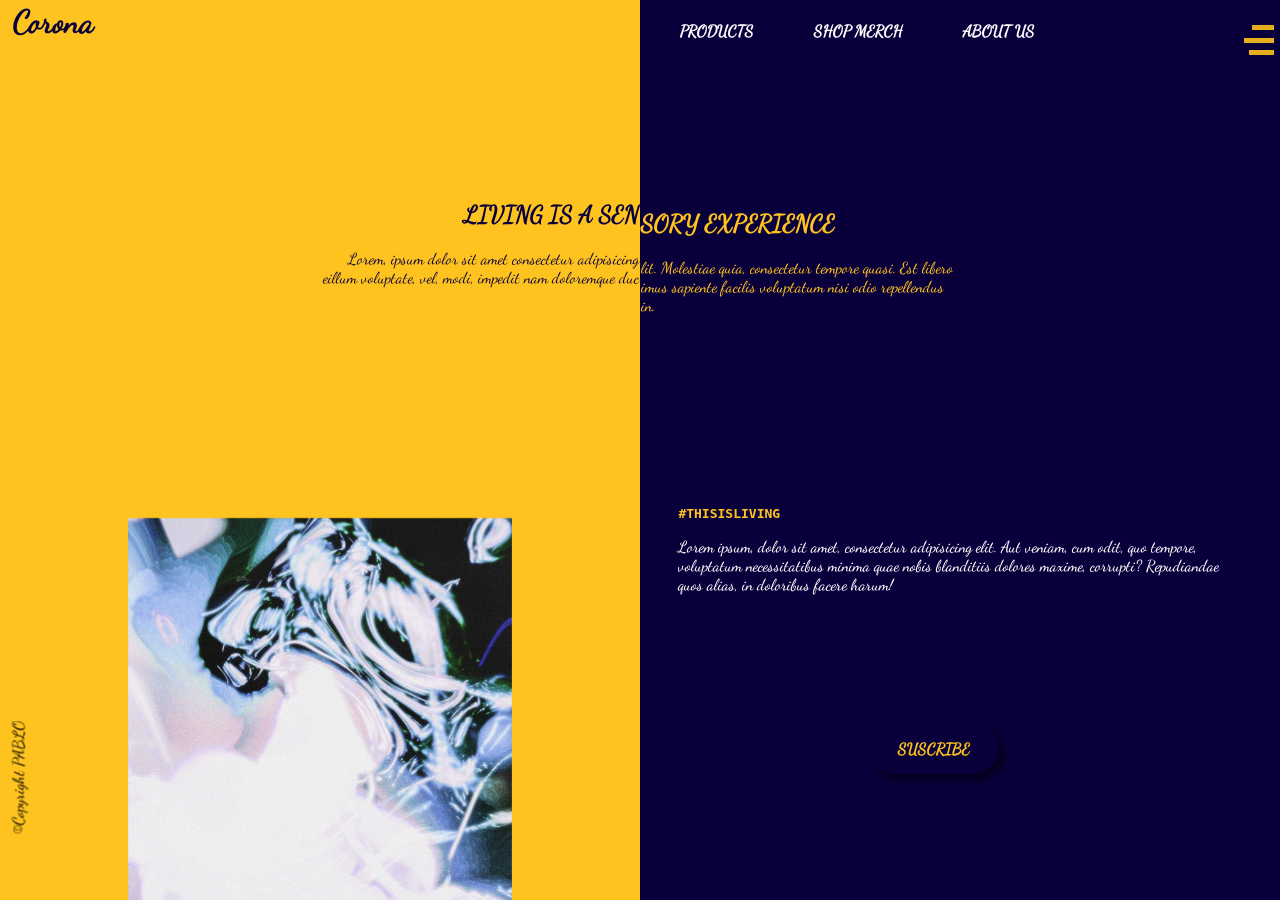
<file: index.html>
<!DOCTYPE html>
<html lang="en">
<head>
	<meta charset="UTF-8">
	<meta name="viewport" content="width=device-width, initial-scale=1.0 max-scale=1.0 min-scale=1.0 user-scalable=no">
	<title>Document2</title>
	<link rel="stylesheet" href="estilos.css">
</head>
<input type="color">
<body>
	<div class="intentodecuadro">
		<p>Lorem ipsum, dolor sit amet, consectetur adipisicing elit. Doloremque ea maiores ipsum illo at officia, beatae cumque saepe odit tenetur quibusdam dolorum deleniti esse obcaecati magnam, recusandae et omnis delectus.</p>
	</div>
	<div class="Color"></div>
	<div class="Color2"></div>
			<main class="Main">
				<h1>Corona </h1>
			</main>
			<nav class="Navigation">
				<ol>
					<li>PRODUCTS</li>
					<li>SHOP MERCH</li>
					<li>ABOUT US</li>
				</ol>
			</nav>
			<aside class="UnAside">
				<div class="Div0"></div>
				<div class="Div1"></div>
				<div class="Div2"></div>
			</aside>
			<header>
				<section class="HeaderInformation">
					<h2>LIVING IS A SEN</h2>
					<p>Lorem, ipsum dolor sit amet consectetur adipisicing eillum voluptate, vel, modi, impedit nam doloremque duc</p>
				</section>
				<section class="HeaderInformation2">
					<h2>SORY EXPERIENCE</h2>
					<p>lit. Molestiae quia, consectetur tempore quasi. Est libero imus sapiente facilis voluptatum nisi odio repellendus in.</p>
				</section>
				<section class="HeaderInformationVIS">
					<h2>LIVING IS A SENSORY EXPERIENCE</h2>
					<p>Lorem ipsum dolor sit amet consectetur adipisicing elit. Qui omnis quaerat dignissimos quod reiciendis ratione quam, nesciunt animi minima libero possimus molestiae vero sunt maxime, incidunt, sint saepe odit. Voluptatem.</p>
				</section>
			</header>
			<section class="thisisaSEC">
				<div>
					<h2>#THISISLIVING</h2>
					<p>Lorem ipsum, dolor sit amet, consectetur adipisicing elit. Aut veniam, cum odit, quo tempore, voluptatum necessitatibus minima quae nobis blanditiis dolores maxime, corrupti? Repudiandae quos alias, in doloribus facere harum!</p>
				</div>
			</section>
			<section>
				<div class="SUBscription">
					<p>SUSCRIBE</p>
				</div>
			</section>

			<div class="BeerIMG">
				<img src="IMG/20.jpg" alt="">
			</div>

			<footer class="Derechos">
				<div><p>©Copyright PABLO</p></div>
			</footer>		
</body>
</html>
</file>
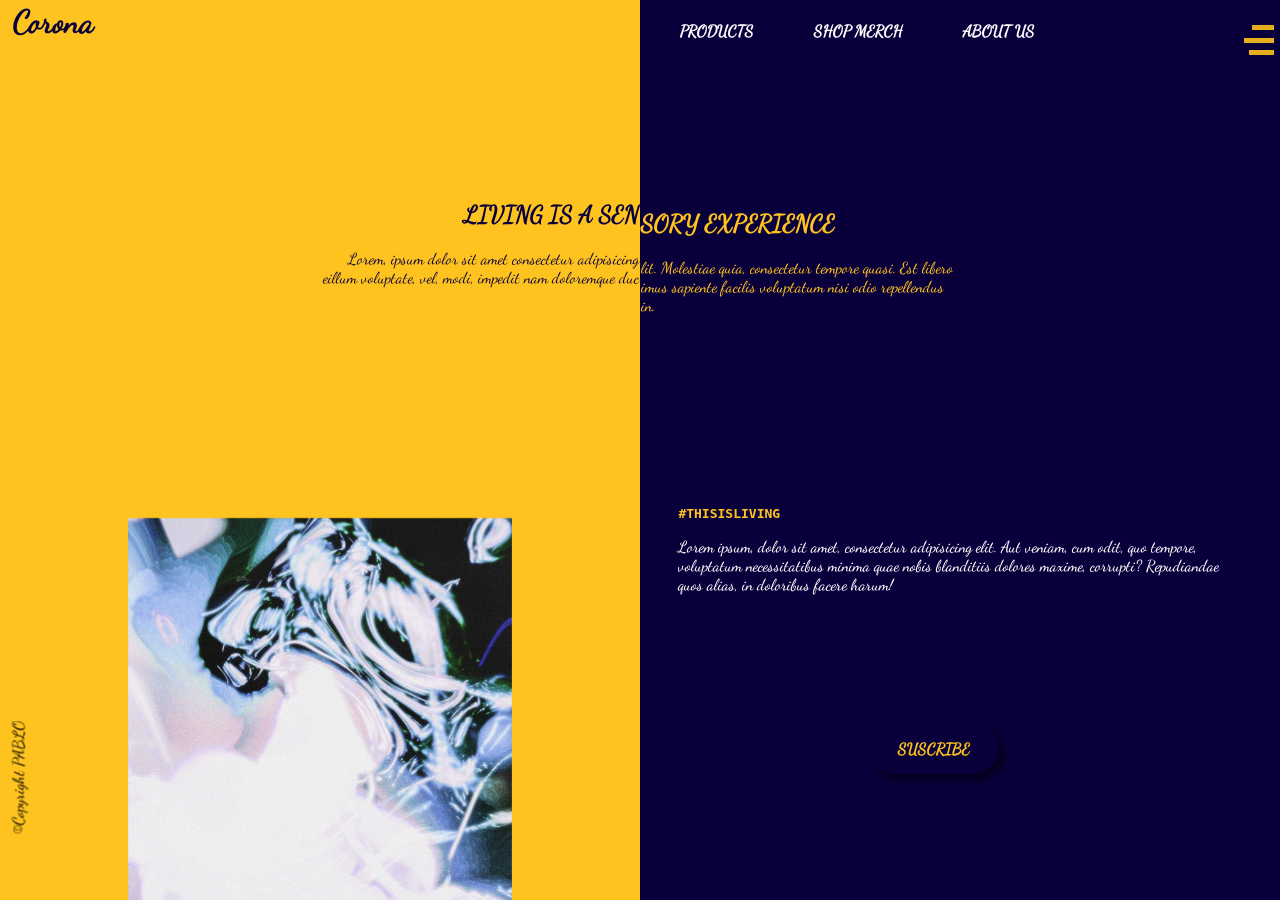
<file: Estatica.html>
<!DOCTYPE html>
<html lang="en">
<head>
	<meta charset="UTF-8">
	<meta name="viewport" content="width=device-width, initial-scale=1.0 max-scale=1.0 min-scale=1.0 user-scalable=no">
	<title>Document2</title>
	<link rel="stylesheet" href="estilos.css">
</head>
<input type="color">
<body>
	<div class="intentodecuadro">
		<p>Lorem ipsum, dolor sit amet, consectetur adipisicing elit. Doloremque ea maiores ipsum illo at officia, beatae cumque saepe odit tenetur quibusdam dolorum deleniti esse obcaecati magnam, recusandae et omnis delectus.</p>
	</div>
	<div class="Color"></div>
	<div class="Color2"></div>
			<main class="Main">
				<h1>Corona </h1>
			</main>
			<nav class="Navigation">
				<ol>
					<li>PRODUCTS</li>
					<li>SHOP MERCH</li>
					<li>ABOUT US</li>
				</ol>
			</nav>
			<aside class="UnAside">
				<div class="Div0"></div>
				<div class="Div1"></div>
				<div class="Div2"></div>
			</aside>
			<header>
				<section class="HeaderInformation">
					<h2>LIVING IS A SEN</h2>
					<p>Lorem, ipsum dolor sit amet consectetur adipisicing eillum voluptate, vel, modi, impedit nam doloremque duc</p>
				</section>
				<section class="HeaderInformation2">
					<h2>SORY EXPERIENCE</h2>
					<p>lit. Molestiae quia, consectetur tempore quasi. Est libero imus sapiente facilis voluptatum nisi odio repellendus in.</p>
				</section>
				<section class="HeaderInformationVIS">
					<h2>LIVING IS A SENSORY EXPERIENCE</h2>
					<p>Lorem ipsum dolor sit amet consectetur adipisicing elit. Qui omnis quaerat dignissimos quod reiciendis ratione quam, nesciunt animi minima libero possimus molestiae vero sunt maxime, incidunt, sint saepe odit. Voluptatem.</p>
				</section>
			</header>
			<section class="thisisaSEC">
				<div>
					<h2>#THISISLIVING</h2>
					<p>Lorem ipsum, dolor sit amet, consectetur adipisicing elit. Aut veniam, cum odit, quo tempore, voluptatum necessitatibus minima quae nobis blanditiis dolores maxime, corrupti? Repudiandae quos alias, in doloribus facere harum!</p>
				</div>
			</section>
			<section>
				<div class="SUBscription">
					<p>SUSCRIBE</p>
				</div>
			</section>

			<div class="BeerIMG">
				<img src="IMG/20.jpg" alt="">
			</div>

			<footer class="Derechos">
				<div><p>©Copyright PABLO</p></div>
			</footer>		
</body>
</html>
</file>
<file: estilos.css>
html{
	margin: 0;
	padding: 0;
	width: 100%;
	font-family: Dancing;
}


@font-face{
	font-family: "Dancing";
	src: url('Fonts/DancingScript-Regular.ttf');
}

.Color{
	padding: 0;
	margin: 0;
	position: fixed;
	left: 0;
	top: 0;
	width: 50%;
	height: 100%;
	background-color:rgb(255, 195, 31) ;
}

.Color2{
	padding: 0;
	margin: 0;
	position: fixed;
	right: 0;
	top: 0;
	width: 50%;
	height: 100%;
	background-color:#09003B ;
}

@media (max-width:800px){
	.Color{
		padding: 0;
		margin: 0;
		position: fixed;
		left: 0;
		top: 0;
		width: 100%;
		height: 50%;
		background-color:rgb(255, 195, 31) ;
	}
}

@media (max-width:800px){
	.Color2{
		padding: 0;
		margin: 0;
		position: fixed;
		left: 0;
		top: 50%;
		width: 100%;
		height: 50%;
		background-color:#09003B;
	}
}

.Main{
	padding: 0;
	margin: 0;
	width: auto;
	position: absolute;
	top: -2%;
	left: 1%;
	color: #09003B;
	font-weight: 500;
	transition: .03s;
	cursor: pointer;
}

.Main:hover{
	transform: scale(1.1) ;
	transition: .03s;
}

@media (max-width:800px){
	.Main{
		font-size: 12px;
	}
}

.Navigation{
	padding: 0;
	margin: 0;
	position: absolute;
	left: 50%;
	top: 0%;
	color:white ;
	width: 40%;
	height: auto;
}


.Navigation ol li{
	float: left;
	padding:5px 60px 0px 0px;
	list-style: none;
	font-weight: 600;
	cursor: pointer;
}

@media (max-width:800px){
	.Navigation{
		color: #09003B;
		position: absolute;
		left: 12%;
		top:-1%;
		width: 98%;
		font-size: 15px;
	}
}

@media (max-width:450px){
	.Navigation{
		color: #09003B;
		position: absolute;
		left: -8.6%;
		top:5%;
		width: 40%;
		font-size: 15px;
	}
}

@media (max-width:1137px){
	.Navigation ol li{
		float: left;
		padding:5px 10px 0px 0px;
		list-style: none;
		font-weight: 600;
		cursor: pointer;
	}
}

.UnAside{
	position: absolute;
	top: 0%;
	right: 0%;
	width: 10%;
	height: 7%;
	opacity: 90%;
	cursor: pointer;
	transition: 0.3s;
}
.Div0{
	top: 40%;
	right: 5%;
	position: absolute;
	width: 17%;
	height: 8%;
	background-color: rgb(255, 195, 31);
	transition: 0.3s;
}
.Div1{
	top: 60%;
	right: 5%;
	position: absolute;
	width: 23%;
	height: 8%;
	background-color: rgb(255, 195, 31);
	transition: 0.3s;
}
.Div2{
	top: 80%;
	right: 5%;
	position: absolute;
	width: 19%;
	height: 8%;
	background-color: rgb(255, 195, 31);
}

.UnAside:hover{
	transform: scale(1.07) translate(-7px);
	transition: .4s;
}

@media (max-width:800px){
	.Div0 {
		background-color: #09003B;
		position: absolute;
		top: 10%;
		right: 2%;
		width: 23%;
		height: 8%;
	}
	.Div1 {
		background-color: #09003B;
		position: absolute;
		top: 25%;
		right: 2%;
		width: 23%;
	height: 8%;
	}
	.Div2 {
		background-color: #09003B;
		position: absolute;
		top: 40%;
		right: 2%;
		width: 23%;
		height: 8%;
	}
}

.HeaderInformation{
	position: absolute;
	top: 20%;
	width: 25%;
	margin: 0px;
	padding: 0;
	left: 24.9%;
	text-align: right;
	color: #09003B;
	visibility: visible;
}

.HeaderInformation2{
	position: absolute;
	top: 21%;
	width: 25%;
	margin: 0;
	padding: 0;
	right: 24.9%;
	text-align: left;
	color: rgb(255, 195, 31);
	visibility: visible;
}

@media (max-width:800px){
	.HeaderInformation{
		visibility: hidden;
	}
	.HeaderInformation2{
		visibility: hidden;
	}
}

.HeaderInformationVIS{
	position: absolute;
	top: 50%;
	left: 15%;
	width: 70%;
	text-align: center;
	color: white;
	visibility: hidden;
}

@media (max-width:800px){
	.HeaderInformationVIS{
		visibility: visible;
		position: absolute;
		top: 51%;
		color: rgb(255, 195, 31);;
		font-size: 12px;
		overflow: hidden;
	}
	.HeaderInformationVIS p{
		padding: 0;
		margin: 0;
		
	}
}

.Derechos{
	transform: rotate(270deg);
	position: absolute;
	bottom: 18.7%;
	left: -8.6%;
	width: 20%;
	height: auto;
	font-weight: 500;
	cursor: none;
}

@media (max-width:800px){
	.Derechos{
		transform: rotate(0deg);
		color: white;
		position: absolute;
		bottom: -10.5%;
		left: 1.6%;
		width: 80%;
		font-size: 15px;

	}
}

.thisisaSEC{
	padding: 0;
	margin: 0;
	position: absolute;
	top: 55%;
	left: 53%;
	width: 44.2%;
	height: auto;
}

.thisisaSEC h2{
	font-family: monospace;
	font-size: 13px;
	color: rgb(255, 195, 31);;
}

.thisisaSEC p{
	color: white;
	font-size: 16px;
}

@media (max-width:800px){
	.thisisaSEC{
		position: absolute;
		top: 28%;
		left: 10%;
		text-align: center;
		width: 80%;
	}

	.thisisaSEC h2{
		color: #09003B;
		font-size: 15px;
	}
}

@media (max-width: 395px){
	.thisisaSEC{
		position: absolute;
		top: 20%;
	}
}

.SUBscription{
	color: rgb(255, 195, 31);
	text-align: center;
	position: absolute;
	bottom: 14%;
	right: 22%;
	width: 10%;
	height: auto;
	animation: PLZsub 6s linear infinite alternate-reverse;
	cursor: pointer;
	font-weight: 700;
	border-radius: 100px;
	box-shadow: #04001C 6px 6px 10px;
}

@keyframes PLZsub{
	0%{
	}
	50%{
		transform: scale(1.06) ;
	}
	
}

@media (max-width:800px){
	.SUBscription{
		color: #09003B;
		position: absolute;
		bottom: 77%;
		right: 42.7%;
		width: 15%;
		height: auto;
		animation: PLZsub 6s linear infinite alternate-reverse;
		cursor: pointer;
		font-weight: 700;
		border-radius: 100px;
		box-shadow: rgb(74, 57, 9) 6px 6px 10px;
	}
	.SUBscription p{
		font-size: 14px;
	}
}

@media (max-width:496px){
	.SUBscription{
		width: 15%;
		color: rgb(255, 195, 31);
		box-shadow: #04001C 6px 6px 10px;
		position: absolute;
		bottom: 22%;
		right: 42.7%;
	}
	.SUBscription p{
		font-size: 10px;
}

}

@media (max-width:376px){
	.SUBscription{
		width: 15%;
		color: rgb(255, 195, 31);
		box-shadow: #04001C 6px 6px 10px;
		position: absolute;
		bottom: 20%;
		right: 42.7%;

	}
}

.BeerIMG{
	padding: 0;
	margin: 0;
	position: fixed;
	left: 10%;
	bottom: 0%;
	width: 30%;
	height: 42.5%;
	
}

.BeerIMG img{
	width: 100%;
}

@media (max-width:800px){
	.BeerIMG{
		position: absolute;
		bottom: 1%;
		left: 35%;
		height: 30%;
	}
}

@media (max-width:603px){
	.BeerIMG{
		position: absolute;
		height: 30%;
	}

	.BeerIMG img{
		position: absolute;
		bottom: -22%;
	}
}
</file>
